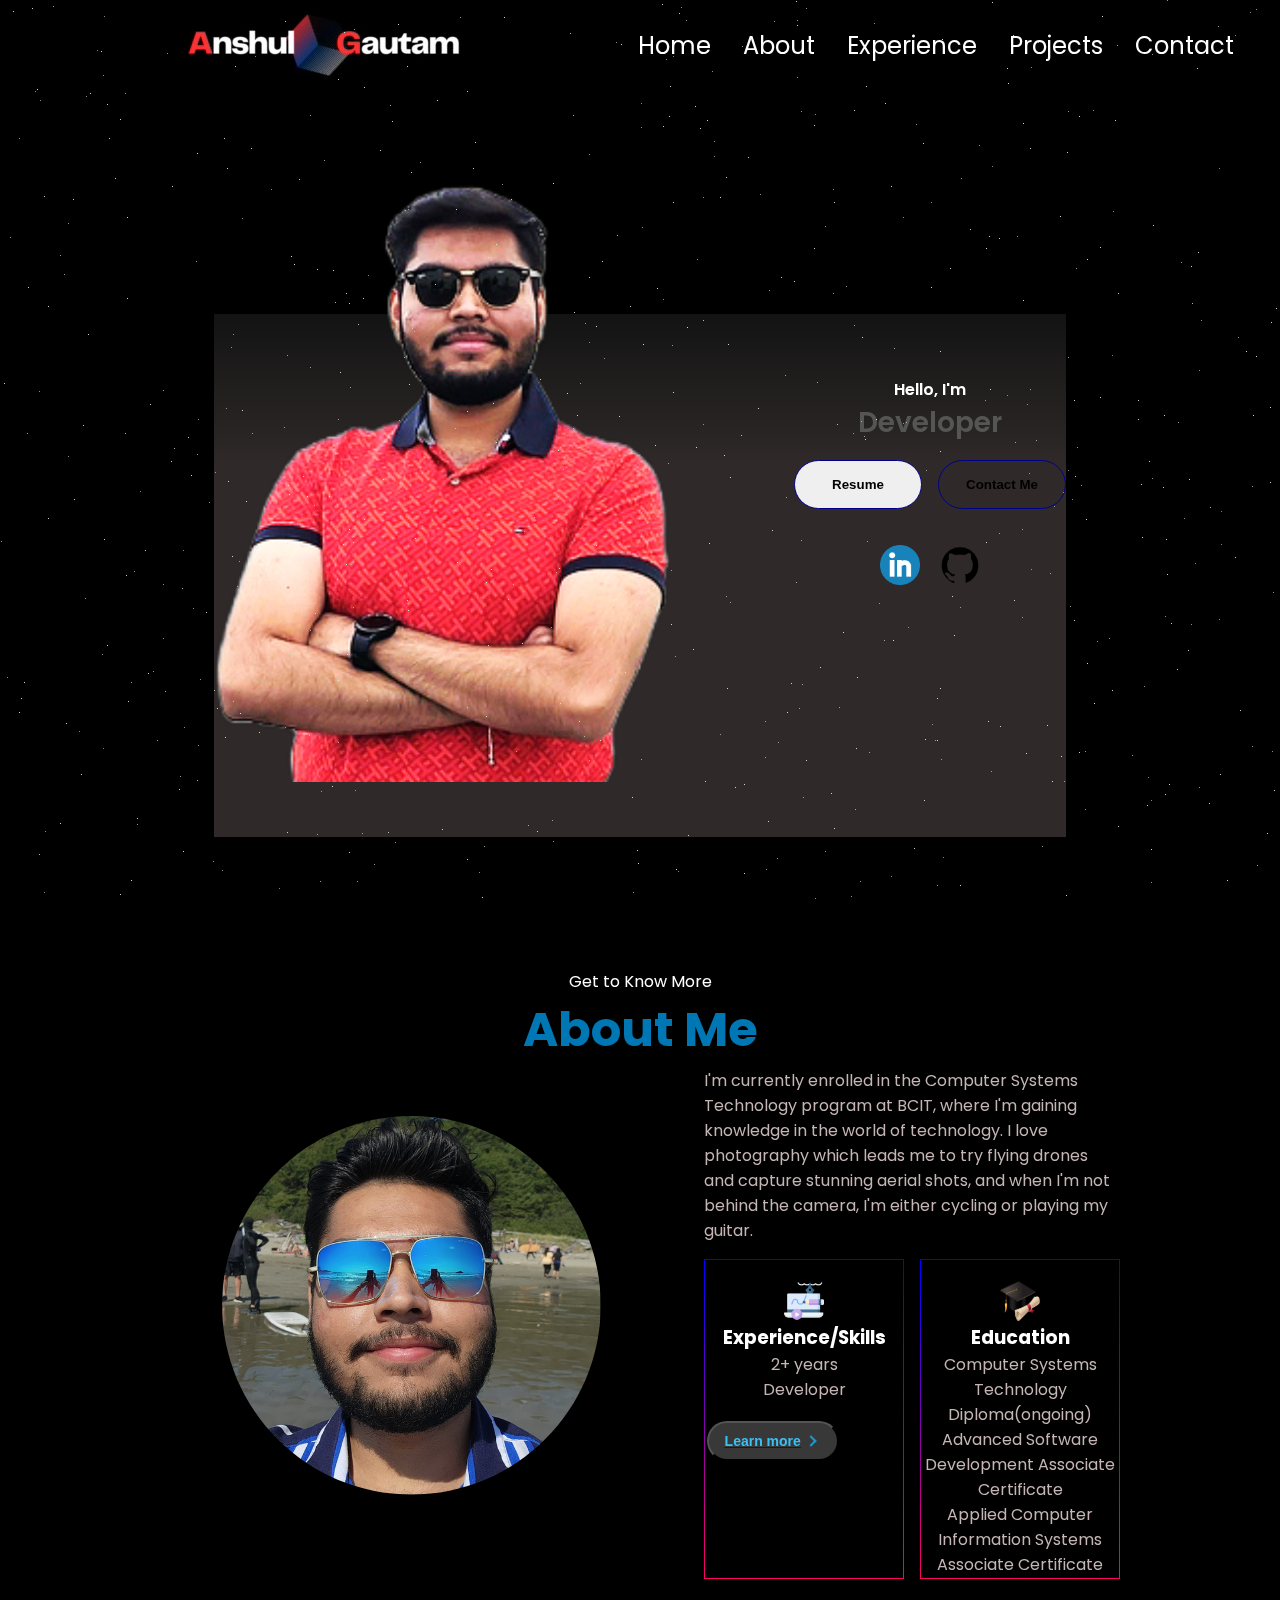
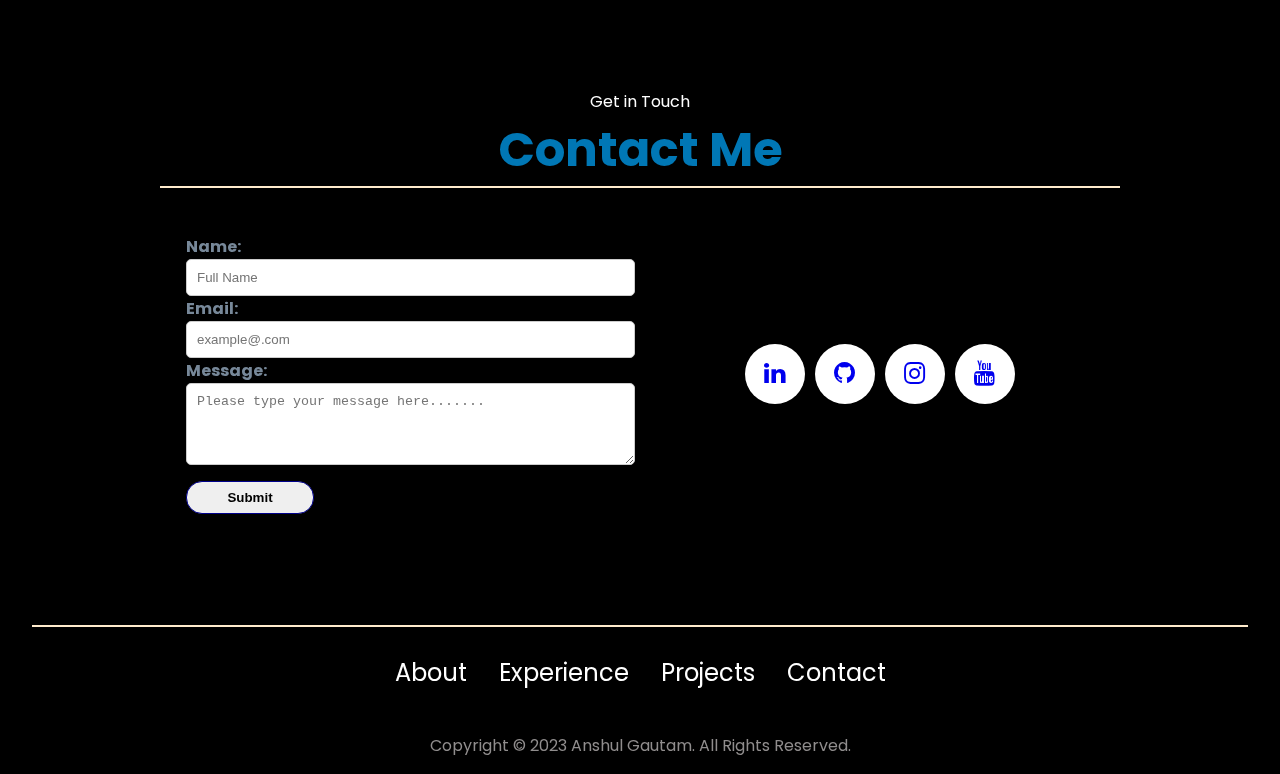
<file: index.html>
<html lang="en">

<head>
    <meta charset="UTF-8">
    <meta name="viewport" content="width=device-width, initial-scale=1.0">
    <title>Anshul Gautam</title>
    <link rel="stylesheet" href="style.css">
    <link rel="stylesheet" href="mediaQueries.css">
    <link rel="stylesheet" href="https://cdnjs.cloudflare.com/ajax/libs/font-awesome/4.7.0/css/font-awesome.min.css">
    <link rel="icon" href="assets/icons8-coding-96 (1).png" type="image/x-icon">


</head>

<body>
    <nav id="nav">
        <!-- <div class="logo"><img src="assets/anshulogo.png" alt=""></div> -->
        <div class="logo">
            <video autoplay loop muted>
                <source src="./assets/AnshulLogo(blkBK).mp4" type="video/mp4">
                Your browser does not support the video tag.
            </video>
        </div>
        <div>
            <ul class="menu">
                <li><a href="index.html" class="custom-link">Home</a></li>
                <li><a href="#about" class="custom-link">About</a></li>
                <li><a href="experience.html" class="custom-link">Experience</a></li>
                <li><a href="projects.html" class="custom-link">Projects</a></li>
                <li><a href="#contact" class="custom-link">Contact</a></li>
            </ul>
        </div>
    </nav>
    <nav id="mobile-nav">
        <div class="logo">Anshul Gautam</div>
        <div class="mobile-menu">
            <div class="icon" onclick="toggleMenu()">
                <span></span>
                <span></span>
                <span></span>
            </div>
            <div class="menu-links">
                <li><a href="index.html" onclick="toggleMenu()">Home</a></li>
                <li><a href="#about" onclick="toggleMenu()">About</a></li>
                <li><a href="experience.html" onclick="toggleMenu()">Experience</a></li>
                <li><a href="projects.html" onclick="toggleMenu()">Projects</a></li>
                <li><a href="#contact" onclick="toggleMenu()">Contact</a></li>
            </div>
        </div>
    </nav>
    <section id="profile">
        <div class="profile-pic">
            <img src="./assets/profile1.1.png" alt="Anshul Gautam Profile picture ">
        </div>
        <div class="profile-text">
            <p class="profile-textp1">Hello, I'm</p>
            <h1 class="title" id="auto-typing" style="color: red;"></h1>
            <p class="profile-textp2">Developer</p>
            <div class="buttons">
                <button class="resumebtn" onclick="window.open('./assets/Anshul_Gautam_Resume.pdf')">Resume</button>
                <button class="contactbtn" onclick="location.href='./#contact'">Contact Me</button>
            </div>
            <div id="social-links">
                <img src="./assets/linkdeln.png" alt="my linkdeln profile" class="social-icons"
                    onclick="location.href='https://www.linkedin.com/in/anshulgautam9/'">
                <img src="./assets/github.png" alt="my github profile" class="social-icons"
                    onclick="location.href='https://github.com/agautam-27'">
            </div>
        </div>
    </section>
    <section id="about">
        <p class="profile-textp1">Get to Know More</p>
        <h1 class="title">About Me</h1>
        <div class="section-container">
            <div class="profile-pic2">
                <img src="./assets/profilepick.png" alt="mypicture" class="aboutme-pic">
            </div>
            <div class="about-details-container">
                <div class="text-container">
                    <p>
                        I'm currently enrolled in the Computer Systems Technology program at BCIT, where I'm gaining
                        knowledge in the world of technology. I love photography which leads me to try flying drones and
                        capture stunning aerial shots, and when I'm not behind the camera, I'm either cycling or playing
                        my guitar.
                    </p>
                </div>
                <div class="aboutme-container">

                    <div class="details-container" id="ctabtn">
                        <img src="./assets/exp.png" alt="Experience icon" class="social-icons" />
                        <h3>Experience/Skills</h3>
                        <p>2+ years <br /> Developer</p>
                        <a href="experience.html">
                            <button class="arrow-button">Learn more<span class="arrow"></span>
                            </button></a>

                    </div>
                    <div class="details-container">
                        <img src="./assets/education.png" alt="Experience icon" class="social-icons" />
                        <h3>Education</h3>
                        <p>Computer Systems Technology Diploma(ongoing)<br />Advanced Software Development Associate
                            Certificate<br /> Applied Computer Information Systems Associate Certificate</p>
                    </div>
                </div>

            </div>
        </div>
    </section>
    <section id="contact" class="contact1">
        <div class="title-container">
            <p class="profile-textp1">Get in Touch</p>
            <h1 class="title">Contact Me</h1>
        </div>
        <div class="section-containers">

            <div class="section-container1">
                <!-- <h2 class="title">Message Me</h2> -->
                <!-- Contact Form -->
                <div class="form-container">
                    <form id="contact-form">
                        <div class="form-group">
                            <label for="name">Name:</label>
                            <input type="text" placeholder="Full Name" id="name" name="name" required>
                        </div>
                        <div class="form-group">
                            <label for="email">Email:</label>
                            <input type="email" placeholder="example@.com" id="email" name="email" required>
                        </div>
                        <div class="form-group">
                            <label for="message">Message:</label>
                            <textarea id="message" placeholder="Please type your message here......." name="message"
                                rows="4" required></textarea>
                        </div>
                    </form>
                    <div class="form-group">
                        <button type="submit" class="projectsbtn1">Submit</button>
                    </div>
                </div>

            </div>

            <div class="section-container2">
                <!-- <h3 class="title">Hello</h3> -->
                <div class="wrapper">
                    <a href="https://www.linkedin.com/in/anshulgautam9/">
                        <div class="icon linkdeln">
                            <div class="tooltip">LinkedIn</div>
                            <span><i class="fa fa-linkedin"></i></span>
                        </div>
                    </a>
                    <a href="https://github.com/agautam-27">
                        <div class="icon github">
                            <div class="tooltip">Github</div>
                            <span><i class="fa fa-github"></i></span>
                        </div>
                    </a>
                    <a href="https://instagram.com/anshul_g27?igshid=NGVhN2U2NjQ0Yg==">
                        <div class="icon instagram">
                            <div class="tooltip">Instagram</div>
                            <span><i class="fa fa-instagram"></i></span>
                        </div>
                    </a>
                    <a href="https://www.youtube.com/channel/UCEOK5oXJsee6fe6n8siHZMw">
                        <div class="icon youtube">
                            <div class="tooltip">Youtube</div>
                            <span><i class="fa fa-youtube"></i></span>
                        </div>
                    </a>
                </div>
            </div>
        </div>
    </section>
    <footer>
        <nav>
            <div class="menu-container">
                <ul class="menu">
                    <li><a href="index.html#about" class="custom-link">About</a></li>
                    <li><a href="experience.html" class="custom-link">Experience</a></li>
                    <li><a href="projects.html" class="custom-link">Projects</a></li>
                    <li><a href="index.html#contact" class="custom-link">Contact</a></li>
                </ul>
            </div>
        </nav>
        <p>Copyright &#169; 2023 Anshul Gautam. All Rights Reserved.</p>
    </footer>
    <script src="script.js"></script>
    <script src="stars.js"></script>
</body>

</html>
</file>
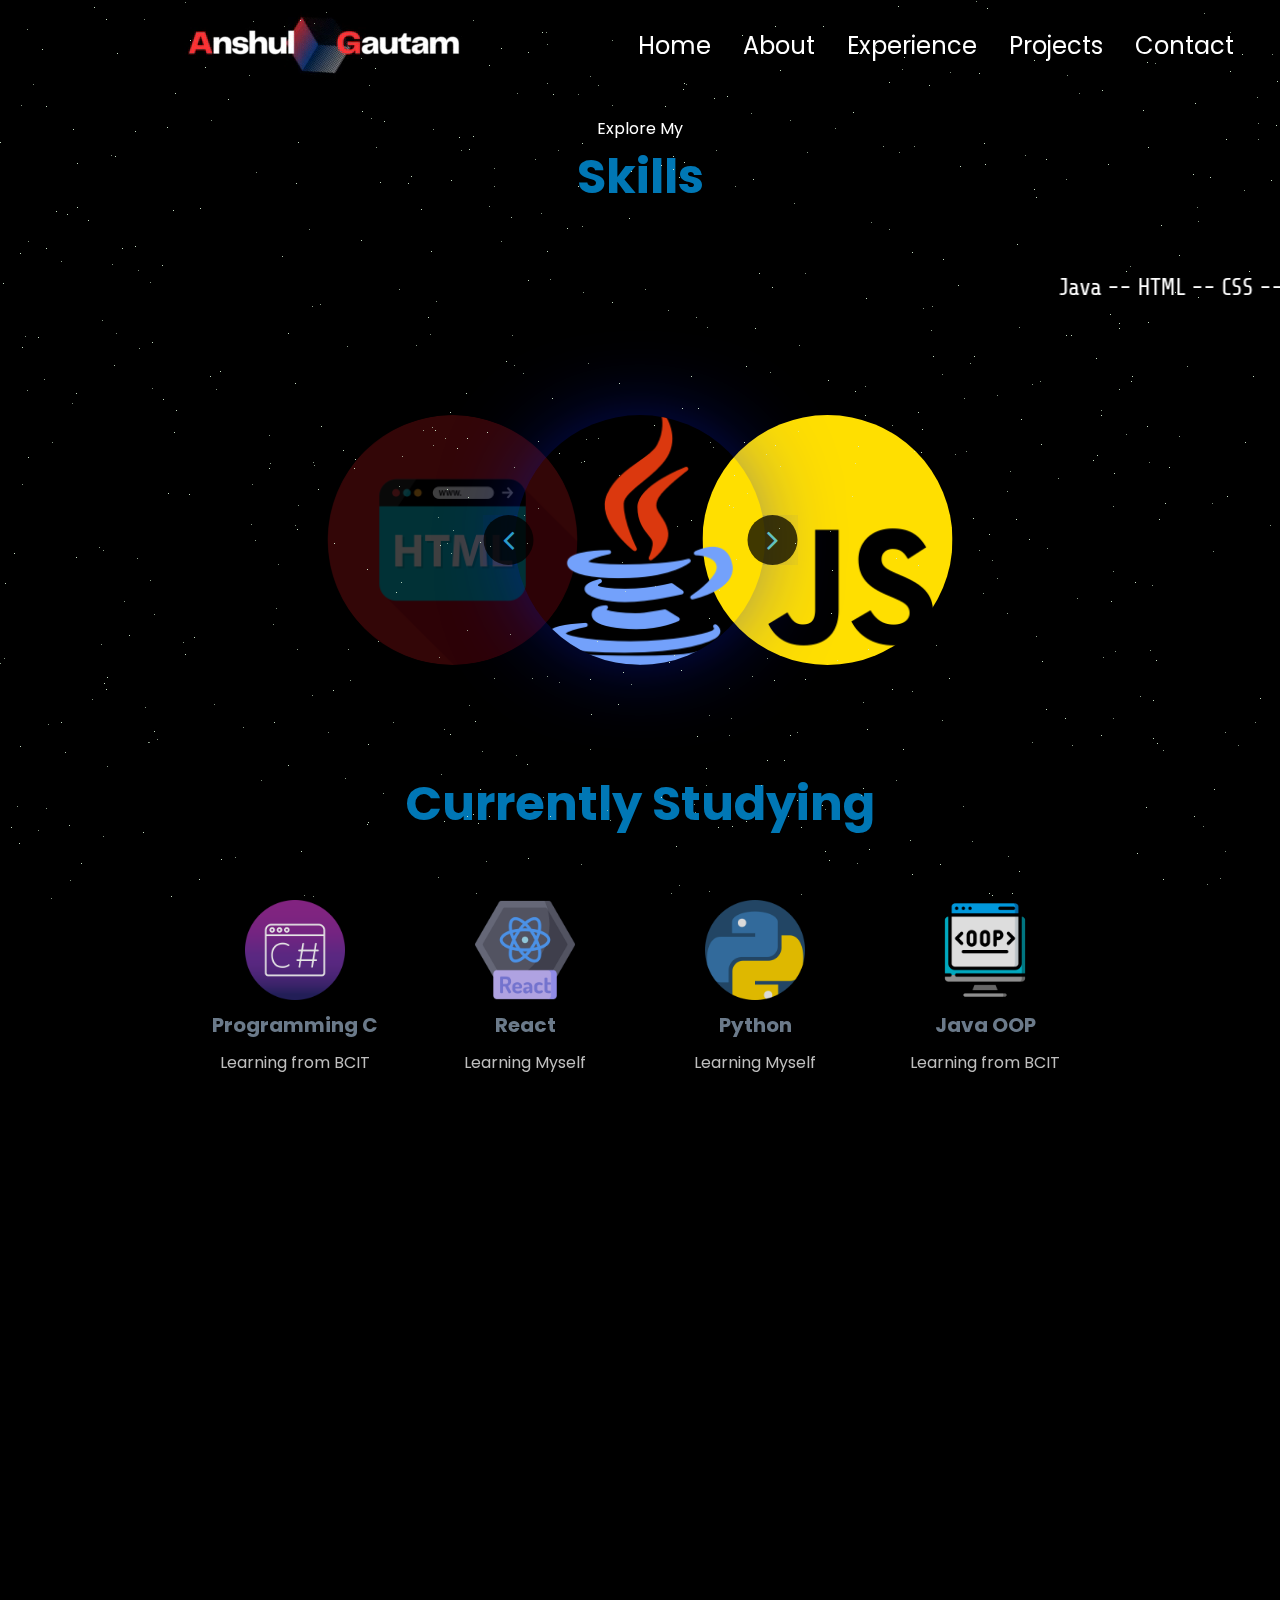
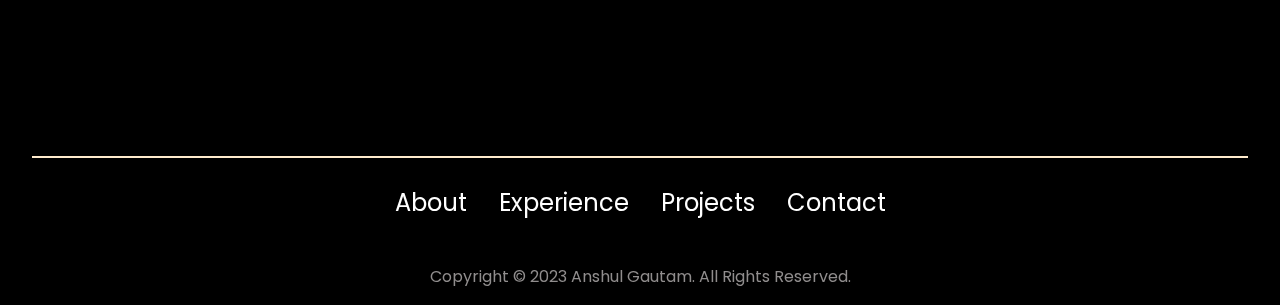
<file: experience.html>
<html lang="en">

<head>
    <meta charset="UTF-8">
    <meta name="viewport" content="width=device-width, initial-scale=1.0">
    <title>Anshul Gautam</title>
    <link rel="stylesheet" href="style.css">
    <link rel="stylesheet" href="mediaQueries.css">
    <link rel="stylesheet" href="https://cdnjs.cloudflare.com/ajax/libs/font-awesome/4.7.0/css/font-awesome.min.css">
    <link rel="icon" href="assets/icons8-coding-96 (1).png" type="image/x-icon">
</head>

<body>
    <nav id="nav">
        <!-- <div class="logo"><img src="assets/anshulogo.png" alt=""></div> -->
        <div class="logo">
            <video autoplay loop muted>
                <source src="./assets/AnshulLogo(blkBK).mp4" type="video/mp4">
                Your browser does not support the video tag.
            </video>
        </div>
        <div>
            <ul class="menu">
                <li><a href="index.html" class="custom-link">Home</a></li>
                <li><a href="index.html#about" class="custom-link">About</a></li>
                <li><a href="experience.html" class="custom-link">Experience</a></li>
                <li><a href="projects.html" class="custom-link">Projects</a></li>
                <li><a href="index.html#contact" class="custom-link">Contact</a></li>
            </ul>
        </div>
    </nav>
    <nav id="mobile-nav">
        <div class="logo">Anshul Gautam</div>
        <div class="mobile-menu">
            <div class="icon" onclick="toggleMenu()">
                <span></span>
                <span></span>
                <span></span>
            </div>
            <div class="menu-links">
                <li><a href="index.html" onclick="toggleMenu()">Home</a></li>
                <li><a href="#about" onclick="toggleMenu()">About</a></li>
                <li><a href="experience.html" onclick="toggleMenu()">Experience</a></li>
                <li><a href="projects.html" onclick="toggleMenu()">Projects</a></li>
                <li><a href="#contact" onclick="toggleMenu()">Contact</a></li>
            </div>
        </div>
    </nav>
        <p class="profile-textp1" id="toptext"> Explore My</p>
        <h1 class="title">Skills</h1>
        <marquee behavior="scroll" direction="left" class="scrolling-banner" id="scrolling-banner">
            Java -- HTML -- CSS -- JavaScript -- NodeJs -- SQL -- Firebase -- MongoDb
        </marquee>
      
    <section id="skill-carousel">
        <div class="carousel_container">
            <div class="slide active">
                <img src="./assets/java_logonew.png" alt="">
            </div>
            <div class="slide next">
                <img src="./assets/js.png" alt="">
            </div>
            <div class="slide">
                <img src="./assets/CssLogo.png" alt="">
            </div>
            <div class="slide">
                <img src="./assets/HtmlLogo.png" alt="">
            </div>
            <div class="slide">
                <img src="./assets/GitLogo.png" alt="">
            </div>
            <div class="slide">
                <img src="./assets/node.png" alt="">
            </div>
            <div class="slide prev">
                <img src="./assets/SqlLogo.png" alt="">
            </div>
            <div class="button-container">
                <div id="left" class="button"><i class="fa fa-angle-left"></i></div>
                <div id="right" class="button"><i class="fa fa-angle-right"></i></div>
            </div>
        </div>
    </section>
 <header>
    <h1 class="title">Currently Studying</h1>
</header>
<section class="skills-section">
    <div class="skill">
        <img src="assets/C.png" alt="Skill 1">
        <h2>Programming C</h2>
        <p>Learning from BCIT</p>
    </div>
    <div class="skill">
        <img src="assets/react.png" alt="Skill 2">
        <h2>React</h2>
        <p>Learning Myself</p>
    </div>
    <div class="skill">
        <img src="assets/python.png" alt="Skill 3">
        <h2>Python</h2>
        <p>Learning Myself</p>
    </div>
    <div class="skill">
        <img src="assets/javaoop.png" alt="Skill 3">
        <h2>Java OOP</h2>
        <p>Learning from BCIT</p>
    </div>
</section>
<footer>
    <nav>
        <div class="menu-container">
            <ul class="menu">
                <li><a href="index.html#about" class="custom-link">About</a></li>
                <li><a href="experience.html" class="custom-link">Experience</a></li>
                <li><a href="projects.html" class="custom-link">Projects</a></li>
                <li><a href="index.html#contact" class="custom-link">Contact</a></li>
            </ul>
        </div>
    </nav>
    <p>Copyright &#169; 2023 Anshul Gautam. All Rights Reserved.</p>
</footer>
    <script src="script.js"></script>
    <script src="stars.js"></script>
</body>

</html>
</file>
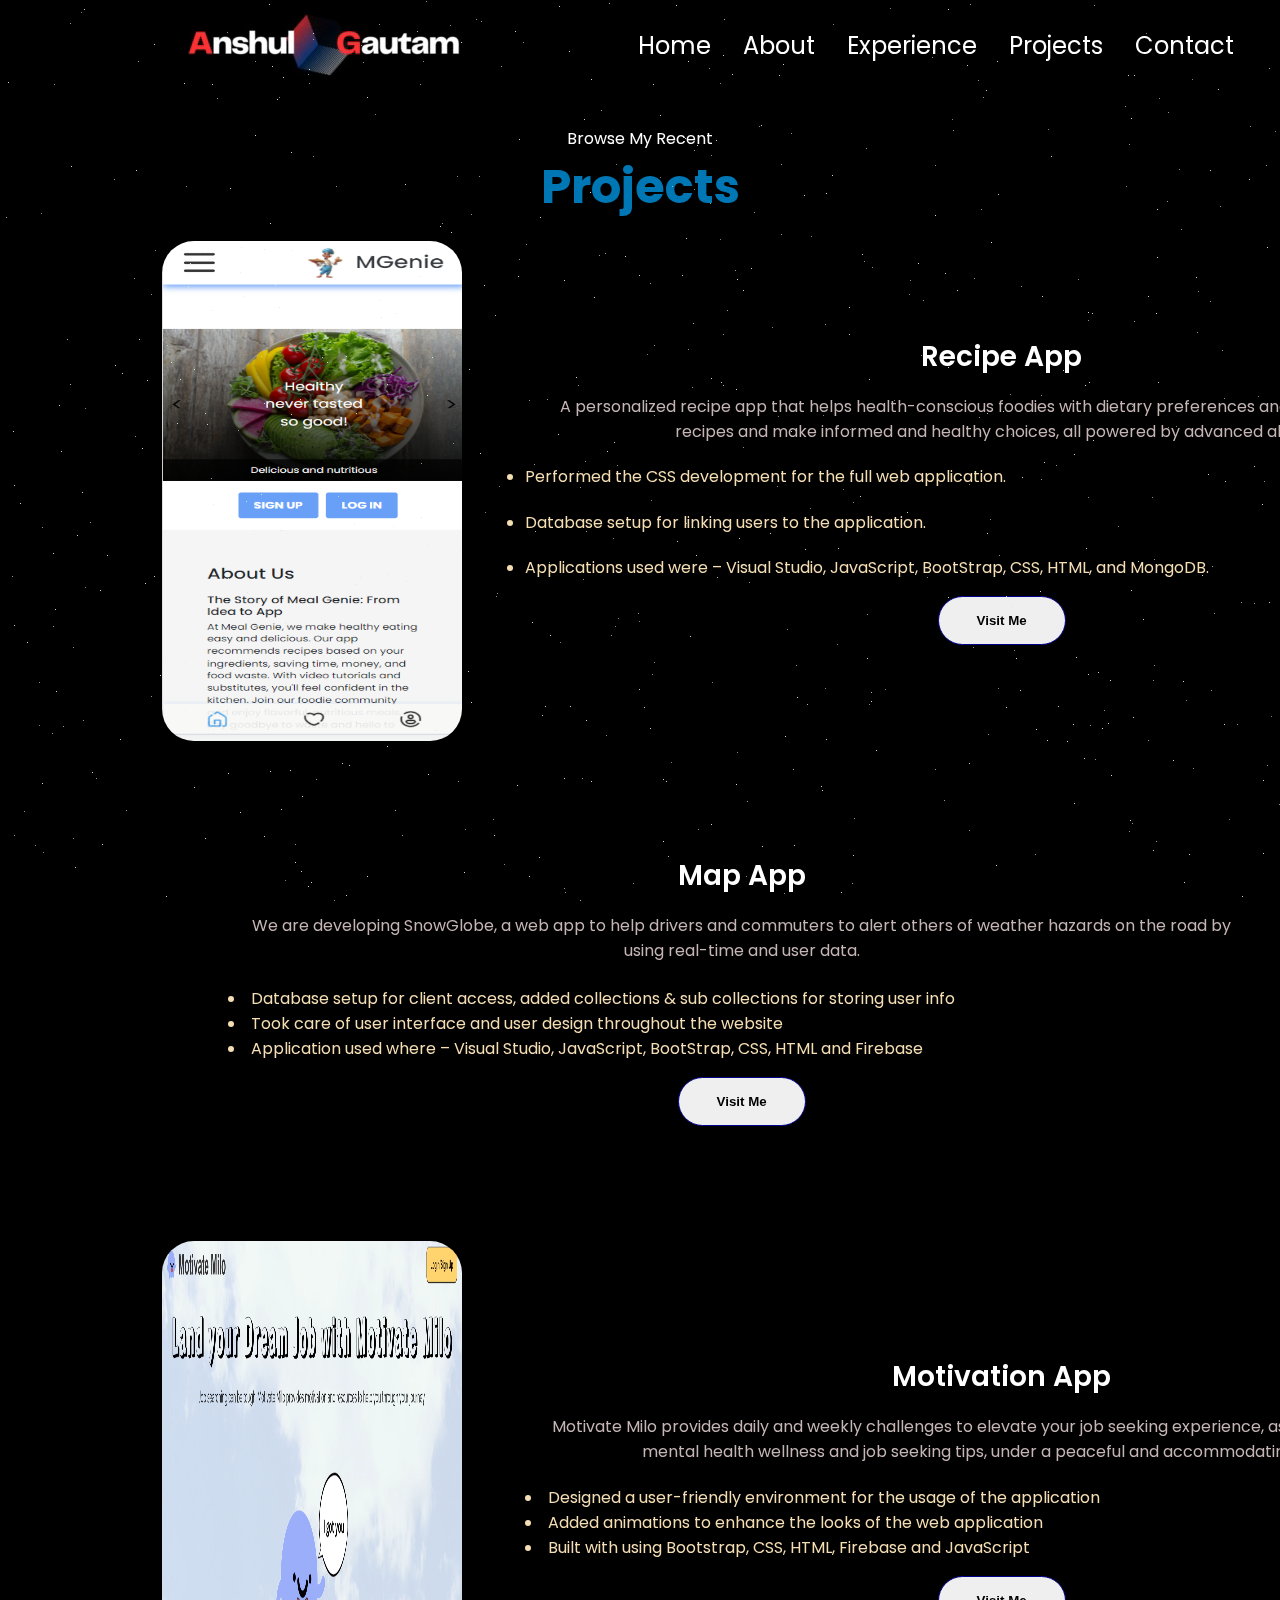
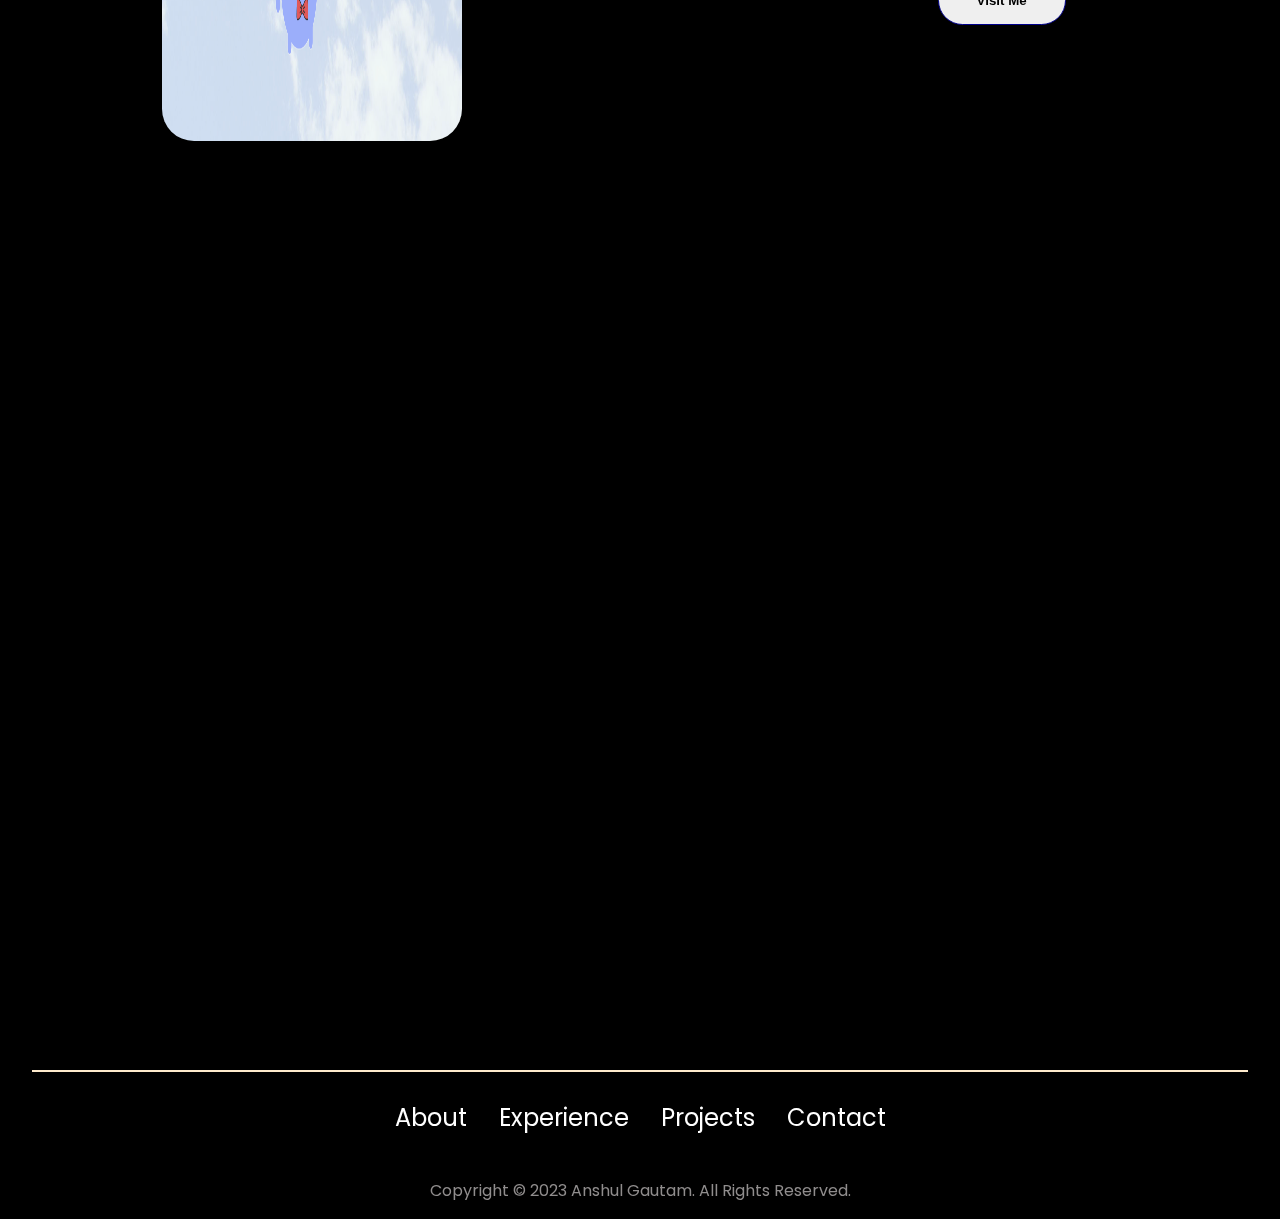
<file: projects.html>
<html lang="en">

<head>
    <meta charset="UTF-8">
    <meta name="viewport" content="width=device-width, initial-scale=1.0">
    <title>Anshul Gautam</title>
    <link rel="stylesheet" href="style.css">
    <link rel="stylesheet" href="mediaQueries.css">
    <link rel="icon" href="assets/icons8-coding-96 (1).png" type="image/x-icon">

</head>

<body>
    <nav id="nav">
        <!-- <div class="logo"><img src="assets/anshulogo.png" alt=""></div> -->
        <div class="logo">
            <video autoplay loop muted>
                <source src="./assets/AnshulLogo(blkBK).mp4" type="video/mp4">
                Your browser does not support the video tag.
            </video>
        </div>
        <div>
            <ul class="menu">
                <li><a href="index.html" class="custom-link">Home</a></li>
                <li><a href="index.html#about" class="custom-link">About</a></li>
                <li><a href="experience.html" class="custom-link">Experience</a></li>
                <li><a href="projects.html" class="custom-link">Projects</a></li>
                <li><a href="index.html#contact" class="custom-link">Contact</a></li>
            </ul>
        </div>
    </nav>
    <nav id="mobile-nav">
        <div class="logo">Anshul Gautam</div>
        <div class="mobile-menu">
            <div class="icon" onclick="toggleMenu()">
                <span></span>
                <span></span>
                <span></span>
            </div>
            <div class="menu-links">
                <li><a href="index.html" onclick="toggleMenu()">Home</a></li>
                <li><a href="#about" onclick="toggleMenu()">About</a></li>
                <li><a href="experience.html" onclick="toggleMenu()">Experience</a></li>
                <li><a href="projects.html" onclick="toggleMenu()">Projects</a></li>
                <li><a href="#contact" onclick="toggleMenu()">Contact</a></li>
            </div>
        </div>
    </nav>
    <section id="projects">
        <p class="profile-textp1">Browse My Recent</p>
        <h1 class="title">Projects</h1>
        <div class="experience-details-container">
            <div class="aboutme-container">
                <div class="details-container color-container">
                    <div class="project-content">
                        <div class="article-container">
                            <img src="./assets/project1.png" alt="" class="project-img">
                        </div>
                        <div class="project-info">
                            <h2 class="experience-sub-title project-title">Recipe App</h2>
                            <p class="project-description">
                                A personalized recipe app that helps health-conscious foodies with dietary preferences
                                and cooking skills to discover new recipes and make informed and healthy choices, all
                                powered by advanced algorithms and AI.
                            </p>
                            <ul class="projectdesc-list">
                                <li id="first-li-item">Performed the CSS development for the full web application.</li>
                                <li>Database setup for linking users to the application.</li>
                                <li>Applications used were – Visual Studio, JavaScript, BootStrap, CSS, HTML, and MongoDB.</li>
                            </ul>
                            
                            </p>
                            <div class="btn-container">
                                <button class="projectsbtn"
                                    onclick="location.href='http://qtzylphnvs.eu09.qoddiapp.com/'">Visit Me</button>
                            </div>
                        </div>
                    </div>
                    <!-- !SECOND DIV -->
                    <div class="project-content">
                        <div class="project-info">
                            <h2 class="experience-sub-title project-title">Map App</h2>
                            <p class="project-description project-description2">
                                We are developing SnowGlobe, a web app to help drivers and commuters to alert others of
                                weather hazards on the road by using real-time and user data.
                            </p>
                            <li class="projectdesc-list" id="first-li-item">Database setup for client access, added
                                collections & sub collections for storing user info
                            </li>
                            <li class="projectdesc-list">Took care of user interface and user design throughout the
                                website
                            </li>
                            <li class="projectdesc-list">Application used where – Visual Studio, JavaScript, BootStrap,
                                CSS, HTML and Firebase
                            </li>
                            <div class="btn-container">
                                <button class="projectsbtn"
                                    onclick="location.href='http://qtzylphnvs.eu09.qoddiapp.com/'">Visit Me</button>
                            </div>
                        </div>
                        <div class="article-container">
                            <img src="./assets/project2.png" alt="" class="project-img">
                        </div>
                    </div>
                    <!-- !THIRD DIV -->
                    <div class="project-content">
                        <div class="article-container">
                            <img src="./assets/project3.png" alt="" class="project-img">
                        </div>
                        <div class="project-info">
                            <h2 class="experience-sub-title project-title">Motivation App</h2>
                            <p class="project-description">
                                Motivate Milo provides daily and weekly challenges to elevate your job seeking
                                experience, as well as supplying resources for mental health wellness and job seeking
                                tips, under a peaceful and accommodating web environment.
                            </p>
                            <li class="projectdesc-list" id="first-li-item">Designed a user-friendly environment for the
                                usage of the application
                            </li>
                            <li class="projectdesc-list">Added animations to enhance the looks of the web application
                            </li>
                            <li class="projectdesc-list">Built with using Bootstrap, CSS, HTML, Firebase and JavaScript
                            </li>
                            <div class="btn-container">
                                <button class="projectsbtn"
                                    onclick="location.href='http://qtzylphnvs.eu09.qoddiapp.com/'">Visit Me</button>
                            </div>
                        </div>
                    </div>
                </div>
            </div>
        </div>
    </section>
    <section></section>
        <footer>
        <nav>
            <div class="menu-container">
                <ul class="menu">
                    <li><a href="index.html#about" class="custom-link">About</a></li>
                    <li><a href="experience.html" class="custom-link">Experience</a></li>
                    <li><a href="projects.html" class="custom-link">Projects</a></li>
                    <li><a href="index.html#contact" class="custom-link">Contact</a></li>
                </ul>
            </div>
        </nav>
        <p>Copyright &#169; 2023 Anshul Gautam. All Rights Reserved.</p>
    </footer>
    <script src="script.js"></script>
    <script src="stars.js"></script>
</body>

</html>
</file>
<file: style.css>
/* Genereal Styling */


@import url('https://fonts.googleapis.com/css2?family=Kaushan+Script&family=Poppins:wght@300;400;500;600&family=Raleway:wght@600&display=swap');

  @import url('https://fonts.googleapis.com/css2?family=Share+Tech&display=swap');


/* *Styling the whole page */
* {
    margin: 0;
    padding: 0;
}

/* ************ */
/* ************ */
/* ************ */
/* ************ */
/* ************ */
/* ************ */
/* ************ */
/* ************ */
/* width */
::-webkit-scrollbar {
    width: 5px;
  }
  
  /* Track */
  ::-webkit-scrollbar-track {
    box-shadow: inset 0 0 5px grey; 
    border-radius: 10px;
  }
   
  /* Handle */
  ::-webkit-scrollbar-thumb {
    background: red; 
    border-radius: 10px;
  }
  
  /* Handle on hover */
  ::-webkit-scrollbar-thumb:hover {
    background: #b30000; 
  }
/* ************ */
/* ************ */
/* ************ */
/* ************ */
/* ************ */
/* ************ */
/* ************ */
/* ************ */
/* ************ */

body {
    font-family: 'Poppins', sans-serif;
    background-color: rgb(0, 0, 0);
    margin: 0;
    padding: 0;
}


/* White stars */
.star-white {
    position: fixed;
    background-color: white;
    border-radius: 50%;
    opacity: 0; /* White stars start as invisible */
    animation: blink 3s infinite alternate; /* Blinking animation */
    /* z-index: -1;  */
}

/* Colored stars */
.star-colored {
    position: fixed;
    background-color: rgb(214, 240, 212); /* Change this to the desired color */
    border-radius: 50%;
    opacity: 3; /* Colored stars start as visible */
    animation: fadeOut 3s infinite alternate; /* Fading animation */
    /* z-index: -1; */
}

@keyframes blink {
    0% {
        opacity: 0; /* Fully transparent */
    }
    100% {
        opacity: 1; /* Fully visible */
    }
}

@keyframes fadeOut {
    0% {
        opacity: 1; /* Fully visible */
    }
    100% {
        opacity: 0; /* Fully transparent */
    }
}



html {
    scroll-behavior: smooth;
}

p {
    color: rgb(85, 85, 85);
}

/* * Transition */

a,
.btn {
    transition: all 300ms ease;
}

/* * Navbar CSS */

nav,
.menu {
    display: flex;
}

/* nav img {
    margin-top: 10%;
} */
nav {
    justify-content: space-around;
    align-items: center;
    height: 10vh;
}

.menu {
    gap: 2rem;
    list-style: none;
    font-size: 1.5rem;
}

.custom-link {
    color: rgb(255, 255, 255);
    text-decoration: none;
    text-decoration-color: wheat;
}

.custom-link:hover {
    color: #0b5380;
    text-decoration: underline;
    text-underline-offset: 1rem;
}


.logo {
    font-size: 2rem;
    font-family: 'Raleway', sans-serif;
}

.logo:hover {
    cursor: default;
}

/* *Responsive Hamburger Menu */

#mobile-nav {
    display: none;
}

.mobile-menu {
    position: relative;
    display: inline-block;
}

.icon {
    display: flex;
    flex-direction: column;
    justify-content: space-between;
    height: 24px;
    width: 30px;
    cursor: pointer;
}

.icon span {
    width: 100%;
    height: 5px;
    background-color: darkgreen;
    transition: all 0.3s ease-in-out;
}

.menu-links {
    position: absolute;
    top: 100%;
    right: 0%;
    background-color: white;
    width: fit-content;
    max-height: 0;
    overflow: hidden;
    transition: all 0.3 ease-in-out;
}

.menu-links a {
    display: block;
    padding: 10px;
    text-align: center;
    font-size: 1.5rem;
    color: black;
    text-decoration: none;
    transition: all 0.3s ease-in-out;
}

.menu-links li {
    list-style: none;
}

.menu-links.open {
    max-height: 300px;
}

.icon.open span:first-child {
    transform: rotate(45deg) translate(10px, 5px);
}

.icon.open span:nth-child(2) {
    opacity: 0;
}

.icon.open span:last-child {
    transform: rotate(-45deg) translate(10px, -5px);
}

.icon span:first-child {
    transform: none;
}

.icon span:first-child {
    opacity: 1;
}

.icon span:first-child {
    transform: none;
}


/* *SECTIONS */

section {
    padding-top: 4vh;
    height: 96vh;
    margin: 0 10rem;
    box-sizing: border-box;
    min-height: fit-content;
}

.section-container {
    display: flex;
}

/* * profile section */

#profile {
    display: flex;
    justify-self: center;
    gap: 5rem;
    /* margin-top: 12%; */
    height: 80vh;
    background: linear-gradient(to bottom, black 30%, rgb(19, 19, 19) 20%, rgb(47, 41, 41) 50%);
}

.profile-pic {
    display: flex;
    height: 600px;
    width: 500px;
    margin: auto 0;
}


.profile-text p {
    font-weight: 600;
}

.profile-text {
    /* margin: 15%; */
    align-self: center;
    text-align: center;
}

.profile-textp1 {
    text-align: center;
    color: white;
}

#toptext {
    margin-top: 2%;
}

.profile-textp2 {
    font-size: 1.75rem;
    margin-bottom: 1rem;
}

.title {
    font-size: 3rem;
    text-align: center;
    color: #0077b5;
}

#social-links {
    display: flex;
    justify-content: center;
    margin-top: 1rem;
    gap: 1rem;
}

/* * SOCIAL ICONS */

.social-icons {
    cursor: pointer;
    height: 2.5rem;
    width: 2.5rem;
    /* Add width to maintain aspect ratio */
    transition: all 0.3s ease;
    margin: 0.1rem;
    /* Add some spacing between icons */
}

.social-icons:hover {
    height: 3rem;
    width: 3rem;
    /* Scale both width and height */
    /* box-shadow: 0px 8px 16px rgba(0, 0, 0, 0.2); */
    transform: translateY(-4px);
    /* Lift the icon slightly */
}


/* * BUTTONS */

.buttons {
    display: flex;
    justify-content: center;
    gap: 1rem;
}

.resumebtn,
.contactbtn {
    font-weight: 600;
    transition: all 300ms ease;
    padding: 1rem;
    width: 8rem;
    border-radius: 2rem;
}

.resumebtn,
.contactbtn {
    border: darkblue 0.1rem solid;
}

.resumebtn:hover,
.contactbtn:hover {
    cursor: pointer;
}

.resumebtn:hover {
    background-color: rgb(8, 69, 122);
    color: snow;
}

.contactbtn {
    background: none;
}

.contactbtn:hover {
    background-color: rgb(24, 103, 173);
    color: snow;
}

/* * ABOUT SECTION */

#about {
    position: relative;
    height: 80vh;
}


.aboutme-container {
    gap: 1rem;
    margin-bottom: 2rem;
    margin-top: 1rem;
    /* background-color: red; */
}

.about-details-container {
    justify-content: center;
    flex-direction: column;
    margin-left: 5rem;
}

.aboutme-container,
.about-details-container {
    display: flex;
}

.aboutme-pic {
    border-radius: 2rem;
}

.details-container {
    padding: 0.1rem;
    flex: 1;
    border-radius: 20px;
    border: 0.5px solid transparent;
    border-image: linear-gradient(0deg, #f06, #00f);
    border-image-slice: 1;
    animation: moveBorder 2s linear infinite;
    text-align: center;
}

@keyframes moveBorder {
    0% {
        border-image-source: linear-gradient(90deg, #f06, #00f);
    }
    100% {
        border-image-source: linear-gradient(90deg, #00f, #f06);
    }
}

.details-container h3 {
    color: white;
}

.details-container p {
    color:  rgb(197, 181, 181);
}
.section-container {
    gap: 4rem;
    height: 80%;
}
/* ???????????????????????????????????????? */
/* ???????????????????????????????????????? */
/* ???????????????????????????????????????? */

/* ???????????????????????????????????????? */
/* ???????????????????????????????????????? */
/* ???????????????????????????????????????? */
/* ???????????????????????????????????????? */
.profile-pic2 {
    height: 600px;
    width: 400px;
    margin: auto 0;
}

.text-container p {
    color: rgb(197, 181, 181);
}

/* * Experience Section */

#experience {
    position: relative;

}

.experience-sub-title {
    color: white;
    font-weight: 600;
    font-size: 1.75rem;
    margin-bottom: 2rem;
}

.experience-details-container {
    display: flex;
    justify-content: center;
    flex-direction: column;
}

.article-container {
    display: flex;
    text-align: initial;
    flex-wrap: wrap;
    flex-direction: row;
    gap: 2.5rem;
    justify-content: space-around;
}


article {
    display: flex;
    width: 10rem;
    justify-content: space-around;
    gap: 0.5rem;
}

article .social-icons {
    cursor: default;
}

/* * PROJECTS SECTION */

#projects {
    position: relative;
}

.color-container {
    border: rgb(163, 163, 163);
    /* background: rgb(250, 250, 250); */
}

.project-content {
    display: flex;
    align-items: center;
}

.project-img {
    border-radius: 2rem;
    width: 300px;
    height: 500px;
}

.project-title {
    margin: 1rem;
    color:white;
}

.projectdesc-list {
    color: wheat;
    margin-left: 4%;
    text-align: left;
    padding-left: 20px; /* Add padding to indent list items */
}

.projectdesc-list li {
    margin-top: 2%;
    list-style-type: disc; /* Add bullet points to list items */
}


#first-li-item {
    margin-top: 2%;
}
.project-description {
    width: 1000px;
    margin-left: 5rem;
    color: wheat;
}

.project-description2 {
    width: 1000px;
    margin-right: 5rem;
    color: wheat;
}

.details-container2 {
    display: flex;
    justify-content: space-between;
}

.project-btn {
    color: black;
    border-color: brown;
}

.projectsbtn {
    margin: 1rem;
    font-weight: 600;
    transition: all 300ms ease;
    padding: 1rem;
    width: 8rem;
    border-radius: 2rem;
}

.projectsbtn{
    border: darkblue 0.1rem solid;
}

.rprojectsbtn:hover{
    cursor: pointer;
}

.projectsbtn:hover {
    background-color: rgb(8, 69, 122);
    color: snow;
}




/* * CONTACT SECTION */

#contact {
    /* background-color: rgb(74, 72, 72); */
    height: 60vh;
}

.contact-icon {
    cursor: default;
    height: 2rem;
}




.title-container {
    margin-bottom: 20px;
    display: flex;
    flex-direction: column;
    align-items: center;
    border-bottom: 2px solid blanchedalmond;
}


.section-containers {
    height: 35vh;
    /* background-color: aquamarine; */
    display: flex;
    justify-content: space-between;
    align-items: center;
    flex-wrap: wrap;
    border: 1px solid black;
}

.section-container1,
.section-container2 {
    flex: 1;
    padding: 10px;
    margin: 5px;
    /* border: 1px solid #ccc; */
    /* box-sizing: border-box; */
    width: 100%;
}
.section-container1 {
    height: auto; /* Remove the fixed height */
    /* background-color: aquamarine; */

}

.form-container {
    flex: 1; /* Occupy remaining vertical space */
    padding: 10px;
    width: 100%;
}


.form-container {
flex: 1;
width: 100%;
}

label {
    color: lightslategray;
    display: block;
    font-weight: bold;
}

input[type="text"],
input[type="email"],
textarea {
    /* background-color: red; */
    width: 100%;
    padding: 10px;
    border: 1px solid #ccc;
    border-radius: 5px;
}


.projectsbtn1 {
    margin-top: 1rem;
    font-weight: 600;
    transition: all 300ms ease;
    padding: 0.5rem;
    width: 8rem;
    border-radius: 1rem;
}

.projectsbtn1{
    border: darkblue 0.1rem solid;
}

.rprojectsbtn1:hover{
    cursor: pointer;
}

.projectsbtn1:hover {
    background-color: rgb(8, 69, 122);
    color: snow;
}

/* *FOTER SECTION */

footer {
    height: 10vh;
    margin: 2rem ;
    border-top: 2px solid blanchedalmond;
    /* background-color: cadetblue; */
}

  footer p {
    text-align: center;
    align-self: flex-end;
    padding: 1rem; 
    color: rgb(144, 141, 141); 
  }

/* !!!!!!!!!!!!!!!!!!! */
/* !!!!!!!!!!!!!!!!!!! */
/* !!!!!!!!!!!!!!!!!!! */
/* !!!!!!!!!!!!!!!!!!! */

@import url('https://fonts.googleapis.com/css?family=Poppins:400,500,600,700&display=swap');

.wrapper {
    display: inline-flex;
}

.wrapper .icon {
    margin: 0 20px;
    text-align: center;
    cursor: pointer;
    display: flex;
    align-items: center;
    justify-content: center;
    flex-direction: column;
    position: relative;
    z-index: 2;
    transition: 0.4s cubic-bezier(0.68, -0.55, 0.265, 1.55);
}

.wrapper .icon span {
    display: block;
    height: 60px;
    width: 60px;
    background: #fff;
    border-radius: 50%;
    position: relative;
    z-index: 2;
    box-shadow: 0px 10px 10px rgba(0, 0, 0, 0.1);
    transition: 0.4s cubic-bezier(0.68, -0.55, 0.265, 1.55);
}

.wrapper .icon span i {
    line-height: 60px;
    font-size: 25px;
}

.wrapper .icon .tooltip {
    position: absolute;
    top: 0;
    z-index: 1;
    background: #fff;
    color: #fff;
    padding: 10px 18px;
    font-size: 20px;
    font-weight: 500;
    border-radius: 25px;
    opacity: 0;
    pointer-events: none;
    box-shadow: 0px 10px 10px rgba(0, 0, 0, 0.1);
    transition: 0.4s cubic-bezier(0.68, -0.55, 0.265, 1.55);
}

.wrapper .icon:hover .tooltip {
    top: -70px;
    opacity: 1;
    pointer-events: auto;
}

.icon .tooltip:before {
    position: absolute;
    content: "";
    height: 15px;
    width: 15px;
    background: #fff;
    left: 50%;
    bottom: -6px;
    transform: translateX(-50%) rotate(45deg);
    transition: 0.4s cubic-bezier(0.68, -0.55, 0.265, 1.55);
}

.wrapper .icon:hover span {
    color: #fff;
}

.wrapper .icon:hover span,
.wrapper .icon:hover .tooltip {
    text-shadow: 0px -1px 0px rgba(0, 0, 0, 0.4);
}

.wrapper .youtube:hover span,
.wrapper .youtube:hover .tooltip,
.wrapper .youtube:hover .tooltip:before {
    background: #c4302b;
}
.wrapper .instagram:hover span,
.wrapper .instagram:hover .tooltip,
.wrapper .instagram:hover .tooltip:before {
    background: #e1306c;
}


.wrapper .github:hover span,
.wrapper .github:hover .tooltip,
.wrapper .github:hover .tooltip:before {
    background: #333;
}

.wrapper .linkdeln:hover span,
.wrapper .linkdeln:hover .tooltip,
.wrapper .linkdeln:hover .tooltip:before {
    background: #0e76a8;
}


/* Center the icons within the "Hello" container */
.wrapper {
    display: flex;
    align-items: center;
    justify-content: center;
    margin: 10%;
}


/* ?????????? */
/* ?????????? */
/* ?????????? */
/* ?????????? */
/* ?????????? */

/* My additional fancy css  */


.arrow-button {
    display: flex;
    color: #39c0f5;
    background-color: rgb(57, 56, 56);
    padding: 10px 16px;
    border-radius: 20px;
    transition: all .3s ease;
    font-weight: bold;
    cursor: pointer;
    align-items: center;
    font-size: 14px;
    margin-top: 10%;
}

.arrow-button>.arrow {
    width: 6px;
    height: 6px;
    border-right: 2px solid #1999d0;
    border-bottom: 2px solid #1999d0;
    position: relative;
    transform: rotate(-45deg);
    margin: 0 6px;
    transition: all .3s ease;
}

.arrow-button>.arrow::before {
    display: block;
    background-color: currentColor;
    width: 3px;
    transform-origin: bottom right;
    height: 2px;
    position: absolute;
    opacity: 0;
    bottom: calc(-2px / 2);
    transform: rotate(45deg);
    transition: all .3s ease;
    content: "";
    right: 0;
}

.arrow-button:hover>.arrow {
    transform: rotate(-45deg) translate(4px, 4px);
    border-color: text-hover-color;
}

.arrow-button:hover>.arrow::before {
    opacity: 1;
    width: 8px;
}

.arrow-button:hover {
    background-color: #000a0c;
    color: #fff;
}

/* Carousel Section  */

#skill-carousel {
    /* background-color: red; */
    height: 40vh;
}

.carousel_container {
    position: absolute;
    top: 60%;
    left: 50%;
    transform: translate(-50%, -50%);
    user-select: none;
}

/* ??????????????????????? */
/* ??????????????????????? */
/* ??????????????????????? */
/* ??????????????????????? */
/* ??????????????????????? */
/* ??????????????????????? */
.carousel_container .slide {
    position: absolute;
    top: 50%;
    left: 50%;
    transform: translate(-50%, -50%);
    width: 250px;
    height: 250px;
    border-radius: 50%;
    overflow: hidden;
    transition: all 300ms ease-in-out;
    z-index: -1;
    opacity: 0;
}
/* ??????????????????????? */
/* ??????????????????????? */
/* ??????????????????????? */
/* ??????????????????????? */
/* ??????????????????????? */
/* ??????????????????????? */
.slide img {
    width: 100%;
    height: 100%;
    object-fit: cover;
}

.slide.active {
    opacity: 1;
    z-index: 99;
    box-shadow: 0px 0px 105px -35px rgba(10, 33, 243, 3.75);
}

.slide.prev {
    z-index: 2;
    opacity: 0.25;
    transform: translate(-125%, -50%);
}

.slide.next {
    z-index: 2;
    opacity: 8.25;
    transform: translate(25%, -50%);
}

.carousel_container .button-container {
    position: absolute;
    top: 50%;
    left: 50%;
    transform: translate(-50%, -50%);
    width: 275px;
    z-index: 100;
}

.button-container .button {
    color: #39c0f5;
    font-size: 32px;
    cursor: pointer;
    position: relative;
    opacity: 0.75;
    transition: all 300ms ease-in-out;
}

.button-container .button:hover {
    opacity: 1;
}

.button-container .button::before {
    content: "";
    position: absolute;
    top: 50%;
    left: 50%;
    transform: translate(-50%, -50%);
    width: 50px;
    height: 50px;
    background-color: black;
    border-radius: 50%;
    z-index: -99;
}

.button-container .button:nth-child(1) {
    float: left;
}

.button-container .button:nth-child(2) {
    float: right;
}



.experienceTitle {
    font-size: 3rem;
    text-align: center;
    font-size: 36px;
    color: #0b5380; /* Slightly darker blue shade */
    animation: flicker 5s infinite;
}

@keyframes flicker {
    0% {
        opacity: 0.2;
    }
    5% {
        opacity: 1;
    }
    10% {
        opacity: 0.3;
    }
    15% {
        opacity: 1;
    }
    20% {
        opacity: 0.4;
    }
    25% {
        opacity: 1;
    }
    30% {
        opacity: 0.6;
    }
    35% {
        opacity: 1;
    }
    40% {
        opacity: 0.2;
    }
    100% {
        opacity: 1;
    }
}

/* !!!!!!!!!!!!!!!!!!! */
/* !!!!!!!!!!!!!!!!!!! */
/* !!!!!!!!!!!!!!!!!!! */
/* !!!!!!!!!!!!!!!!!!! */
/* !!!!!!!!!!!!!!!!!!! */
/* !!!!!!!!!!!!!!!!!!! */
/* !!!!!!!!!!!!!!!!!!! */
/* !!!!!!!!!!!!!!!!!!! */
/* !!!!!!!!!!!!!!!!!!! */
/* !!!!!!!!!!!!!!!!!!! */
/* !!!!!!!!!!!!!!!!!!! */
/* !!!!!!!!!!!!!!!!!!! */
/* !!!!!!!!!!!!!!!!!!! */
/* !!!!!!!!!!!!!!!!!!! */
/* !!!!!!!!!!!!!!!!!!! */
/* !!!!!!!!!!!!!!!!!!! */
/* !!!!!!!!!!!!!!!!!!! */

/* *SCROLLING TEXT LINE (EXPEREINCE PAGE)* */

  /* Customize the banner's appearance */
  .scrolling-banner {
    margin-top: 4%;
    /* background-color: #ff9900; */
    color: #fff;
    padding: 10px;
    font-size: 1.5rem;
    font-family: 'Share Tech', sans-serif;
}


/* *SCROLLING TEXT LINE (EXPEREINCE PAGE)* */

 /* styles.css */

/* Profile section styles */
.profile-section {
    display: flex;
    justify-content: space-between;
    align-items: center;
    padding: 40px;
    background-color: #f7f7f7;
}

.profile-image {
    border-radius: 50%;
    width: 200px;
    height: 200px;
    object-fit: cover;
    margin: 0 20px;
}

.profile-intro {
    flex: 1;
    text-align: left;
}

.profile-name {
    font-size: 36px;
    font-weight: bold;
    color: #333;
}

.profile-title {
    font-size: 24px;
    color: #666;
    margin-bottom: 20px;
}

.profile-description {
    font-size: 18px;
    color: #444;
}

/* Social media icons */
.social-icons {
    margin-top: 20px;
}

.social-icon {
    font-size: 24px;
    margin-right: 10px;
    color: #0077b5; /* LinkedIn blue */
    text-decoration: none;
    transition: color 0.3s ease;
}

.social-icon:last-child {
    margin-right: 0;
}

.social-icon:hover {
    color: #005f95; /* Darker LinkedIn blue on hover */
}

/* !!!!!!!!!! */
/* !!!!!!!!!! */
/* !!!!!!!!!! */

/* Reset some default styles for consistency */


header {
    text-align: center;
    /* background-color: #333; */
    color: #fff;
    padding: 20px 0;
    margin-top: 6%;
}

.skills-section {
    display: flex;
    justify-content: space-around;
    padding: 20px;
}

.skill {
    text-align: center;
    padding: 20px;
    height: 200px;
    width: 200px;
    /* background: rgba(255, 255, 255, 0.2); 
    box-shadow: 0 0 10px rgba(0, 0, 0, 0.2); 
    backdrop-filter: blur(10px);  */
    opacity: 0.9; 
    border-radius: 10px;
    transition: transform 0.3s ease-in-out;
}

.skill:hover {
    transform: scale(1.05);
}

.skill img {
    max-width: 100px;
    height: auto;
    margin-bottom: 10px;
}

.skill h2 {
    color: lightslategray;
    font-size: 20px;
    margin-bottom: 10px;
}

.skill p {
    color: lightgray;
    font-size: 16px;
}
</file>
<file: mediaQueries.css>
@media screen and (max-width: 1400px) {
   #profile {
    height: 83vh;
    margin-bottom: 6rem ;
   }
   .aboutme-container {
    flex-wrap: wrap;
   }
}

@media screen and (max-width: 1200px) {
    #nav {
        display: none;
    }
    #mobile-nav {
        display: flex;
    }
}
</file>
